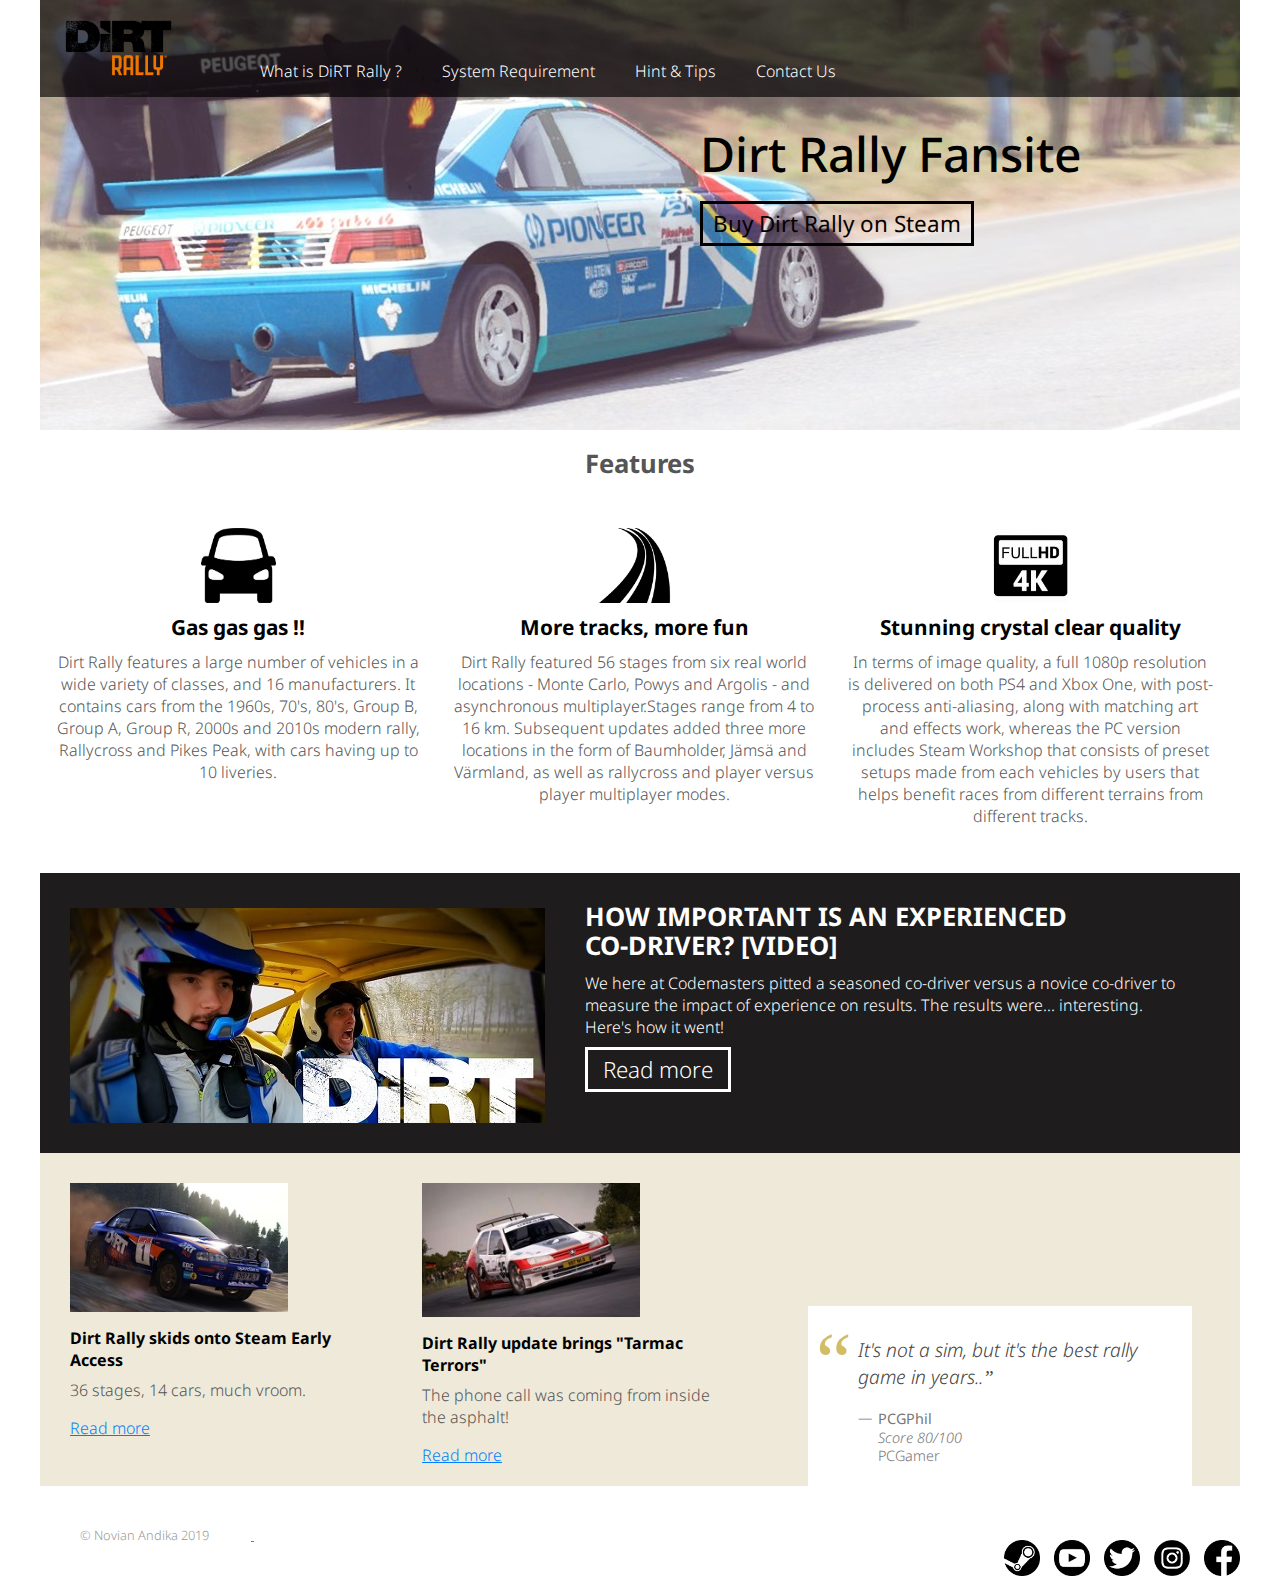
<file: index.html>
<!DOCTYPE HTML>
<html>
  <head>
    <meta http-equiv='Content-Type' content='text/html; charset=UTF-8'>
    <meta name='viewport' content='width=device-width, initial-scale=1'>
    <title>Dirt Rally</title>
    <link rel='stylesheet' type='text/css' media='screen' href='./css/screen.css'/>
  </head>
  <body>
  <div id='page'>
      <header>
        <a class='logo' title='DiRT Rally' href='index.html'></a>
        <div class='hero'>
          <h1>Dirt Rally Fansite</h1>
        <a class="btn" title="GabeN" href="./link/steam/DiRT Rally on Steam.html"><strong>Buy Dirt Rally on Steam</strong></a></div>
      </header>

      <section class='main'>
		  <center>
		  <h2>Features</h2>
		  </center>
		  <br>
        <aside>
          <div class='content gas'>
            <h3><a href='#'>Gas gas gas !!</a></h3>
            <p>Dirt Rally features a large number of vehicles in a wide variety of classes, and 16 manufacturers. It contains cars from the 1960s, 70's, 80's, Group B, Group A, Group R, 2000s and 2010s modern rally, Rallycross and Pikes Peak, with cars having up to 10 liveries.</p>
          </div>
        </aside>
        <aside>
          <div class='content track'>
            <h3><a href='#'>More tracks, more fun</a></h3>
            <p>Dirt Rally  featured 56 stages from six real world locations - Monte Carlo, Powys and Argolis - and asynchronous multiplayer.Stages range from 4 to 16 km. Subsequent updates added three more locations in the form of Baumholder, Jämsä and Värmland, as well as rallycross and player versus player multiplayer modes.</p>
          </div>
        </aside>
        <aside>
          <div class='content hd'>
            <h3><a href='#'>Stunning crystal clear quality</a></h3>
            <p>In terms of image quality, a full 1080p resolution is delivered on both PS4 and Xbox One, with post-process anti-aliasing, along with matching art and effects work, whereas the PC version includes Steam Workshop that consists of preset setups made from each vehicles by users that helps benefit races from different terrains from different tracks.</p>
          </div>
        </aside>
      </section>

      <section class='arrticle'>
        <article>
          <h2>HOW IMPORTANT IS AN EXPERIENCED <br> CO-DRIVER? [VIDEO]</h2>
          <p>We here at Codemasters pitted a seasoned co-driver versus a novice co-driver to measure the impact of experience on results. The results were... interesting. Here's how it went!</p>
          <a class='btn1' title='Co-driver' href='#'>Read more</a>
        </article>
      </section>

      <section class='berita'>
        <aside>
          <div class='content'>
            <img alt='Dirt Rally skids onto Steam Early Access' src='images/news1.jpg'/>
            <h4>Dirt Rally skids onto Steam Early Access</h4>
            <p>36 stages, 14 cars, much vroom.</p>
            <a title='Dirt Rally skids onto Steam Early Access' href='#'>Read more</a>
          </div>
        </aside>
        <aside>
          <div class='content'>
            <img alt='Dirt Rally update brings "Tarmac Terrors' src='images/news2.jpg'/>
            <h4>Dirt Rally update brings "Tarmac Terrors"</h4>
            <p>The phone call was coming from inside the asphalt!</p>
            <a title='Dirt Rally update brings "Tarmac Terrors.' href='#'>Read more</a>
          </div>
        </aside>
        <blockquote>
          <p class='quote'>It's not a sim, but it's the best rally game in years..</p>
          <p class='credit'><strong>PCGPhil</strong><br><em>Score 80/100</em><br>PCGamer</p>
        </blockquote>
      </section>

      <nav>
        <ul>
          <li>
            <a title='What is DiRT Rally ?' href='#'>What is DiRT Rally ?</a>
            <ul>
              <li>
                <a title='About the game' href="link/about.html">About the Game</a>
              </li>
              <li>
                <a title='Official Licensed FIA Rallycross' href='#'>Official Licensed FIA Rallycross</a>
              </li>
              <li>
                <a title='Iconic Rally Cars' href='#'>Iconic Rally cars</a>
                <ul>
                  <li>
                    <a title='Mitsubishi Lancer Evo X' href='#'>Mitsubishi Lancer Evo X</a>
                  </li>
                  <li>
                    <a title='My favorite cars' href='#'>Subaru WRX STI</a>
                  </li>
                </ul>
              </li>
            </ul>
          </li>
          <li><a title='System Requirement' href='#'>System Requirement</a></li>
          <li><a title='Hint & Tips' href='#'>Hint & Tips</a></li>
          <li><a title='Contact Us' href='#'>Contact Us</a></li>
        </ul>
      </nav>

		
      <footer>  
        &copy; Novian Andika 2019
        <div class='resize'>
			<img alt="Facebook" src="images/fb.png"/>
		</div>
		
		<div class="resizeinsta">
		  <img alt="Instagram" src="images/instagram-png-instagram-icon-1600.png"/>
		</div>
			
		<div class="twitter">
		 <img alt"Twitter" src="images/23681.png"/>
		</div>
		  
		  <a href="https://www.youtube.com/channel/UCoxof40YutASfqx43YLSXYA">
			<div class="youtube">
		  		<img alt"Youtube" src="images/youtube.png"/>
			</div>
		  </a>
		 
		 <a href="https://store.steampowered.com/app/310560/DiRT_Rally/">
			<div class="steam">
		  		<img alt"Steam" src="images/steam.png"/>
			</div>
	     </a>
		</footer>
    </div>
  </body>
</html>
</file>
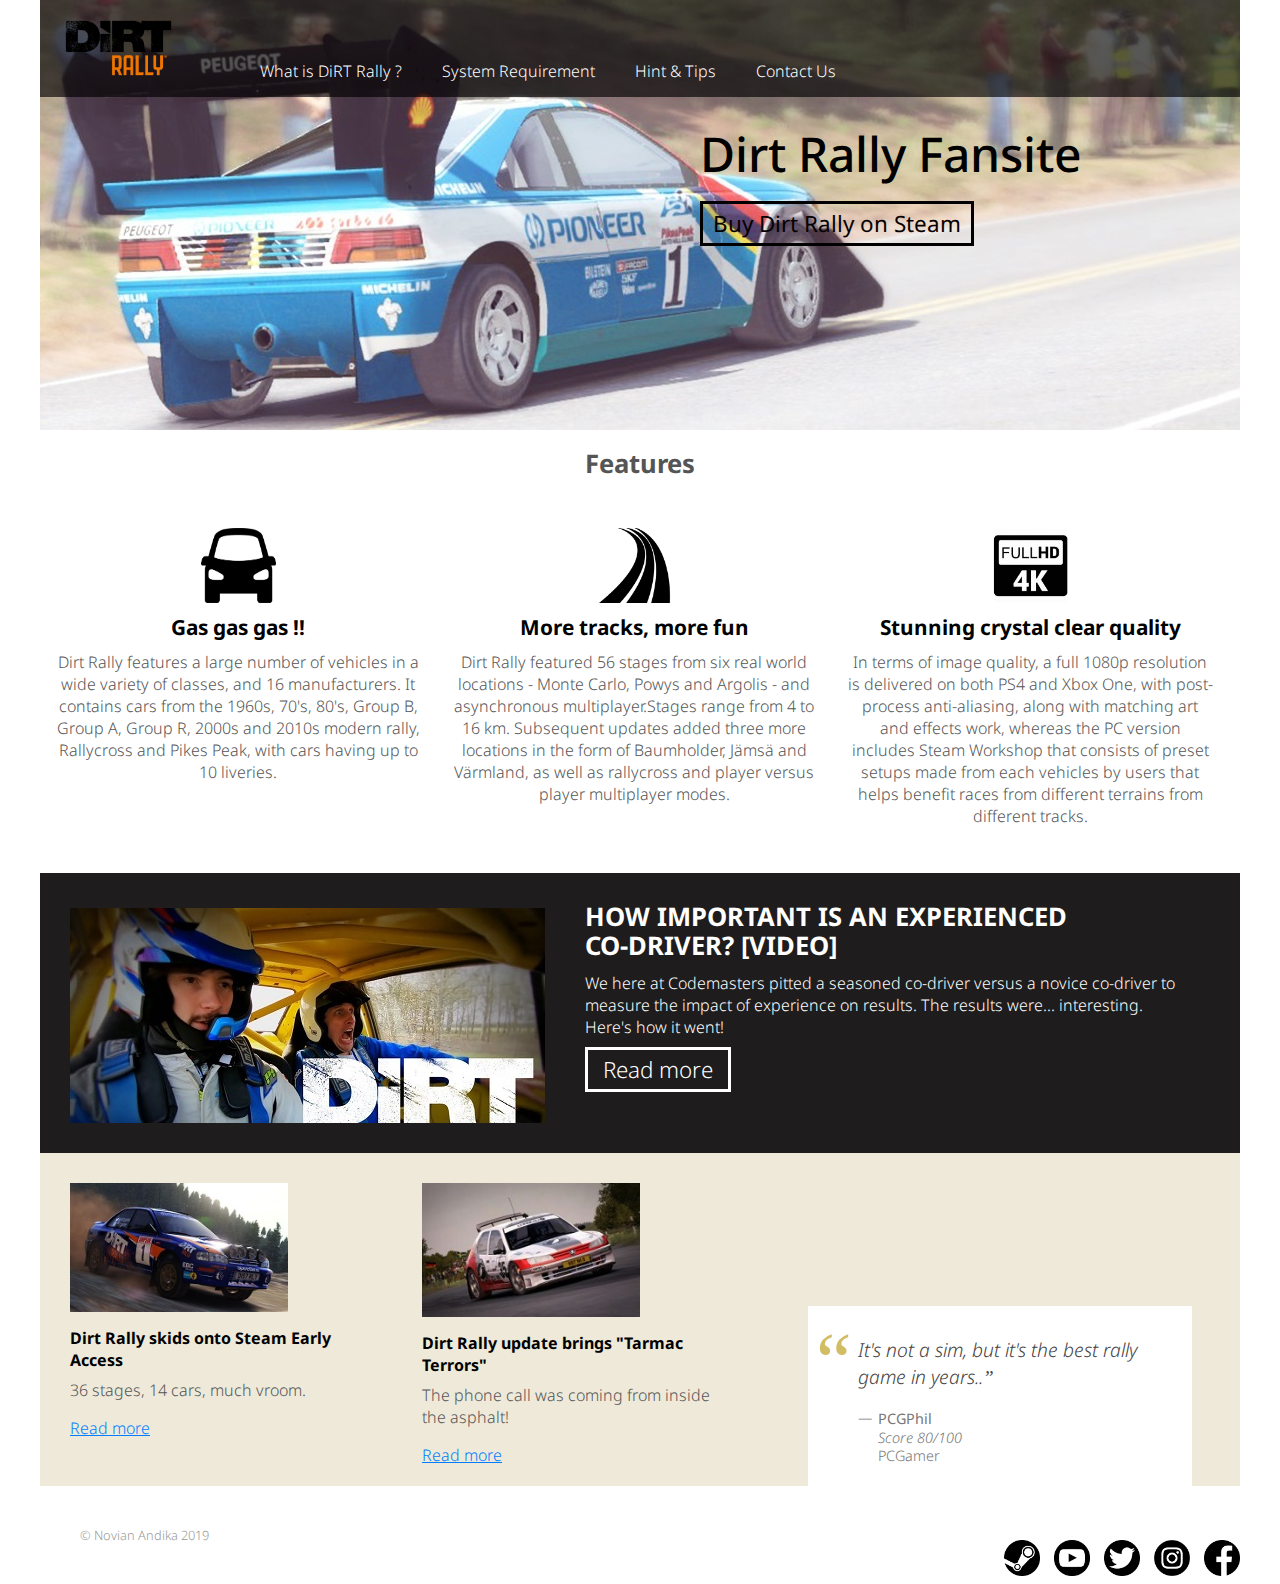
<file: novianandika/index.html>
<!DOCTYPE HTML>
<html>
  <head>
    <meta http-equiv='Content-Type' content='text/html; charset=UTF-8'>
    <meta name='viewport' content='width=device-width, initial-scale=1'>
    <title>Dirt Rally</title>
    <link rel='stylesheet' type='text/css' media='screen' href='./css/screen.css'/>
  </head>
  <body>
  <div id='page'>
      <header>
        <a class='logo' title='DiRT Rally' href='index.html'></a>
        <div class='hero'>
          <h1>Dirt Rally Fansite</h1>
        <a class="btn" title="GabeN" href="./link/steam/DiRT Rally on Steam.html"><strong>Buy Dirt Rally on Steam</strong></a></div>
      </header>

      <section class='main'>
		  <center>
		  <h2>Features</h2>
		  </center>
		  <br>
        <aside>
          <div class='content gas'>
            <h3><a href='#'>Gas gas gas !!</a></h3>
            <p>Dirt Rally features a large number of vehicles in a wide variety of classes, and 16 manufacturers. It contains cars from the 1960s, 70's, 80's, Group B, Group A, Group R, 2000s and 2010s modern rally, Rallycross and Pikes Peak, with cars having up to 10 liveries.</p>
          </div>
        </aside>
        <aside>
          <div class='content track'>
            <h3><a href='#'>More tracks, more fun</a></h3>
            <p>Dirt Rally  featured 56 stages from six real world locations - Monte Carlo, Powys and Argolis - and asynchronous multiplayer.Stages range from 4 to 16 km. Subsequent updates added three more locations in the form of Baumholder, Jämsä and Värmland, as well as rallycross and player versus player multiplayer modes.</p>
          </div>
        </aside>
        <aside>
          <div class='content hd'>
            <h3><a href='#'>Stunning crystal clear quality</a></h3>
            <p>In terms of image quality, a full 1080p resolution is delivered on both PS4 and Xbox One, with post-process anti-aliasing, along with matching art and effects work, whereas the PC version includes Steam Workshop that consists of preset setups made from each vehicles by users that helps benefit races from different terrains from different tracks.</p>
          </div>
        </aside>
      </section>

      <section class='arrticle'>
        <article>
          <h2>HOW IMPORTANT IS AN EXPERIENCED <br> CO-DRIVER? [VIDEO]</h2>
          <p>We here at Codemasters pitted a seasoned co-driver versus a novice co-driver to measure the impact of experience on results. The results were... interesting. Here's how it went!</p>
          <a class='btn1' title='Co-driver' href='#'>Read more</a>
        </article>
      </section>

      <section class='berita'>
        <aside>
          <div class='content'>
            <img alt='Dirt Rally skids onto Steam Early Access' src='images/news1.jpg'/>
            <h4>Dirt Rally skids onto Steam Early Access</h4>
            <p>36 stages, 14 cars, much vroom.</p>
            <a title='Dirt Rally skids onto Steam Early Access' href='#'>Read more</a>
          </div>
        </aside>
        <aside>
          <div class='content'>
            <img alt='Dirt Rally update brings "Tarmac Terrors' src='images/news2.jpg'/>
            <h4>Dirt Rally update brings "Tarmac Terrors"</h4>
            <p>The phone call was coming from inside the asphalt!</p>
            <a title='Dirt Rally update brings "Tarmac Terrors.' href='#'>Read more</a>
          </div>
        </aside>
        <blockquote>
          <p class='quote'>It's not a sim, but it's the best rally game in years..</p>
          <p class='credit'><strong>PCGPhil</strong><br><em>Score 80/100</em><br>PCGamer</p>
        </blockquote>
      </section>

      <nav>
        <ul>
          <li>
            <a title='What is DiRT Rally ?' href='#'>What is DiRT Rally ?</a>
            <ul>
              <li>
                <a title='About the game' href="link/about.html">About the Game</a>
              </li>
              <li>
                <a title='Official Licensed FIA Rallycross' href='#'>Official Licensed FIA Rallycross</a>
              </li>
              <li>
                <a title='Iconic Rally Cars' href='#'>Iconic Rally cars</a>
                <ul>
                  <li>
                    <a title='Mitsubishi Lancer Evo X' href='#'>Mitsubishi Lancer Evo X</a>
                  </li>
                  <li>
                    <a title='My favorite cars' href='#'>Subaru WRX STI</a>
                  </li>
                </ul>
              </li>
            </ul>
          </li>
          <li><a title='System Requirement' href='#'>System Requirement</a></li>
          <li><a title='Hint & Tips' href='#'>Hint & Tips</a></li>
          <li><a title='Contact Us' href='#'>Contact Us</a></li>
        </ul>
      </nav>

		
      <footer>  
        &copy; Novian Andika 2019
        <div class='resize'>
			<img alt="Facebook" src="images/fb.png"/>
		</div>
		
		<div class="resizeinsta">
		  <img alt="Instagram" src="images/instagram-png-instagram-icon-1600.png"/>
		</div>
			
		<div class="twitter">
		 <img alt"Twitter" src="images/23681.png"/>
		</div>
		  
		<div class="youtube">
		  <img alt"Youtube" src="images/youtube.png"/>
		</div>
		  
		<div class="steam">
		  <img alt"Steam" src="images/steam.png"/>
		</div>
		</footer>
    </div>
  </body>
</html>
</file>
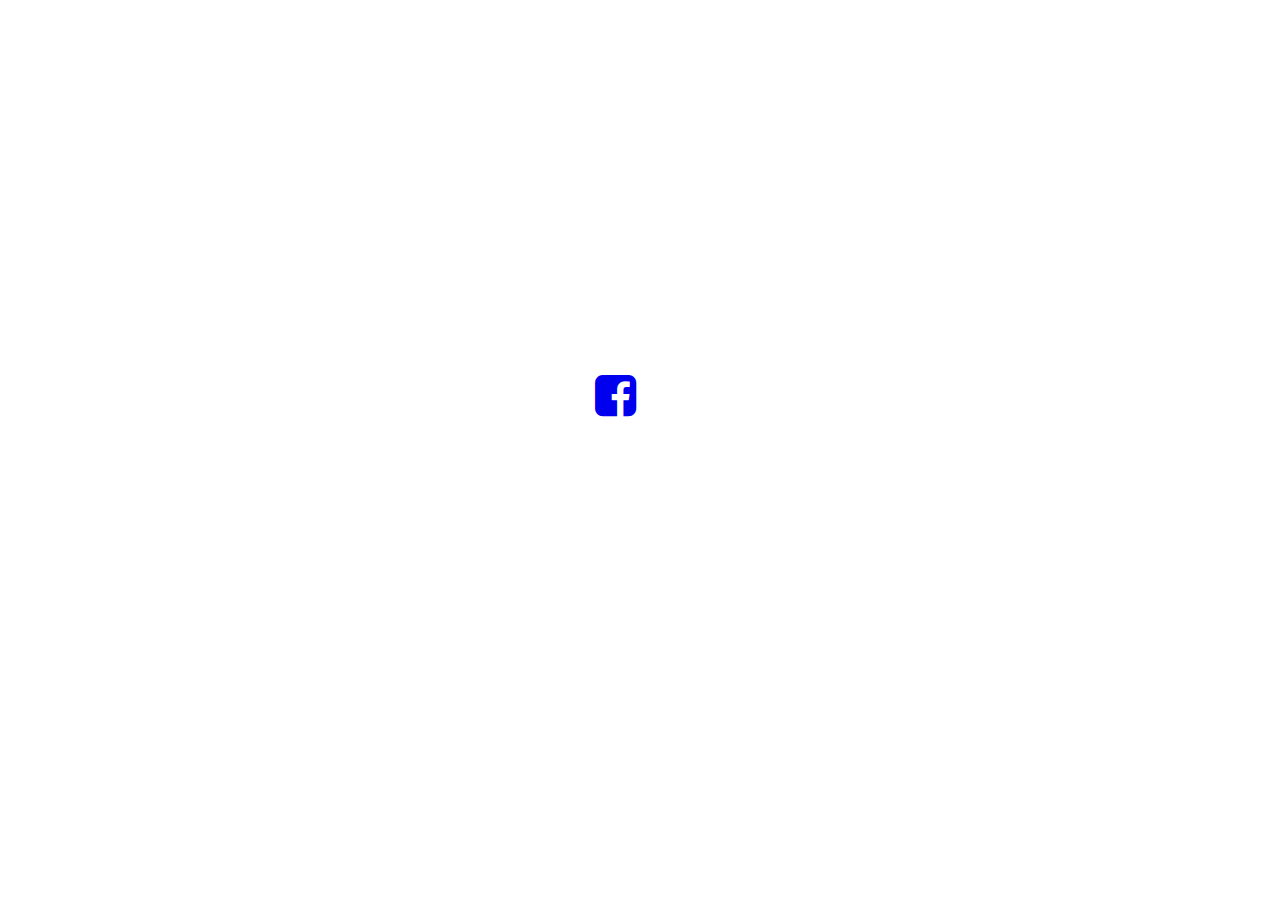
<file: link/maintenance.html>
<!DOCTYPE html>
<html lang="en-gb">
	<head>
		<meta http-equiv="content-type" content="text/html; charset=utf-8" />
		<meta name="viewport" content="width=device-width, initial-scale=1.0">
		<meta http-equiv="X-UA-Compatible" content="IE=edge,chrome=1" />

		<meta name="description" content="" />
		<meta name="keywords" content="" />

		<title>We are in Maintenance!</title>
		
		<link rel="stylesheet" href="//maxcdn.bootstrapcdn.com/font-awesome/4.7.0/css/font-awesome.min.css"/>
		<link href="https://fonts.googleapis.com/css?family=Roboto" rel="stylesheet">
		<link href="https://fonts.googleapis.com/css?family=Sedgwick+Ave" rel="stylesheet">
	</head>
	<style>
	body{
		margin-top:8.5em;
		text-align:center;
		font-family: 'Roboto', sans-serif;
		padding:0;
		color:white;
	}
	html{
	    background-image: url("https://images7.alphacoders.com/669/669123.jpg");
		background-repeat: no-repeat;
		background-attachment: fixed;
		background-position: center; 
	hr{
		width:50%;
		margin-top:2.5em;
	}
	h1{
		font-size:2.5em;
		font-family: 'Sedgwick Ave', cursive;
	}
	#email-btn {
		background:#50c878;
		color:white;
		padding:10px 20px;
		border-radius:0 5px 5px 0;
		-moz-border-radius:0 5px 5px 0;
		-webkit-border-radius:0 5px 5px 0;
		-o-border-radius:0 5px 5px 0;
		border:0 none;
		font-weight:bold;
	}
	#email-box {
		background: #eee;
		padding:10px;
		border-radius:5px 0 0 5px;
		-moz-border-radius:5px 0 0 5px;
		-webkit-border-radius:5px 0 0 5px;
		-o-border-radius:5px 0 0 5px;
		border:0 none;
		width:160px;
	}
	</style>
	<body>
		<h1> Sorry! </h1>
		<h2> Websitenya belom jadi 
		<br/> ya ditunggu aja ya ! <br/> 
 <br/><br/> - Mimin </h2>
		<p>
		<a href="https://www.facebook.com/dirtgame/"> <i class="fa fa-facebook-square fa-3x" aria-hidden="true"></i></a>&nbsp;
		<i class="fa fa-twitter-square fa-3x" aria-hidden="true"></i>
		</p>
	</body>
</html>
</file>
<file: css/screen.css>
@import url('https://fonts.googleapis.com/css?family=Noto+Sans');

body {
  font-family: 'Noto Sans', sans-serif;
  font-size: : 32px;
  font-weight: 300;
  color: #555;
  margin: 0;
  padding: 0;
}

#page {
  max-width: 1200px;
  margin: 0 auto;
  position: relative;
}

/* Text */
h1 {
  margin: 0 0 1em 0;
  font-size: 3.0em;
  font-weight: 500;
}

h2 {
  margin: 0 0 0.5em 0;
  font-size: 1.6em;
  font-weight: 700;
  line-height: 1.1em;
}

h3 {
  margin: 0 0 0.5em 0;
  font-size: 1.3em;
  font-weight: 700;
}

h4 {
  margin: 0 0 1.5em 0;
  font-size: 1em;
  font-weight: 700;
}

p {
  margin: 0 0 1em 0;
}

a {
  color: #007eff;
}

a:visited {
  color: #65b1ff;
}

a.btn {
  font-size: 1.4em;
  text-decoration: none;
  color: #060000;
  border: 3px solid #000000;
  padding: 4px 10px;
  transition: background-color 0.5s;
}

a.btn:hover {
  background-color: rgba(0,0,0,0.3); 
}

a.btn1 {
  font-size: 1.4em;
  text-decoration: none;
  color: #FFFFFF;
  border: 3px solid #FFFFFF;
  padding: 4px 15px;
  transition: background-color 0.5s;
}

a.btn:hover {
  background-color: rgba(0,0,0,0.3); 
}

/* Header */
header {
  height: 430px;
  background: #605D63 url(../images/310560_screenshots_20190311153336_1.jpg)no-repeat center bottom;
  position: relative;
  filter:
}

header a.logo {
  z-index: 1;
  position: absolute;
  display: block;
  width: 160px;
  height: 66px;
  background: url(../images/dirtlogo.png) no-repeat 0 0;
  background-size: contain;
  top: 15px;
  left: 20px;
}

header div.hero {
  position: absolute;
  width: 42%;
  top: 130px;
  left: 55%;
}

header div.hero h1 {
  line-height: 1em;
  margin: 0 0 30px 0;
  color: #000000;
}

/* Section - All */
section {
  padding: 0 30px;
}

section:after {
  content: '';
  display: block;
  clear: both;
}

/* Section - Main */
section.main {
  margin-top: 20px;
  margin-bottom: 30px;
  padding: 0;
}

section.main aside {
  width: 33%;
  float: left;
  text-align: center;
}

section.main .content {
  margin: 15px;
  background: no-repeat center top;
  background-size: 75px 75px;
  padding-top: 85px;
}

section.main aside h3 a{
  color: #000;
  text-decoration: none;
}

section.main aside h3 a:hover {
  text-decoration: underline;
}

section.main aside .content.gas {
  background-image: url(../images/car-png-icon-5.jpg);
}

section.main aside .content.track {
  background-image: url(../images/2000px-Race_track_icon_-_Noun_Project_12965.svg.png);
}

section.main aside .content.hd {
  background-image: url(../images/7-512.png);
}

/* Section - Arrticle */

section.arrticle {
  background-color: #1E1C1C;
  padding-top: 30px;
  padding-bottom: 30px;
  color: #fff;
}

section.arrticle article {
  padding: 0 20px 0 515px;
  background: url(../images/maxresdefault.jpg) no-repeat 0 5px;
  min-height: 220px;
}

/* Section - Berita */
section.berita {
  background-color: #eee9d9;
  position: relative;
}

section.berita aside {
  width: 30%;
  float: left;
  margin-right: 10px;
}

section.berita aside .content {
  padding: 30px 30px 20px 0;
}

section.berita aside .content img {
  display: block;
  margin-bottom: 15px;
  width: 70%;
}

section.berita aside .content h4 {
  margin-bottom: 0;
}

section.berita aside .content h4 {
  margin-bottom: .5em;
}

section.berita aside .content h4 {
  display: inline-block;
  color: #000000;
  font-weight: 700;
}

section.berita blockquote {
  margin: 0;
  width: 32%;
  color: #444;
  background-color: #fff;
  position: absolute;
  bottom: 0;
  right: 4%;
}

section.berita blockquote p {
  margin: 30px 30px 20px 50px;
}

section.berita blockquote p.quote {
  font-style: italic;
  font-size: 1.2em;
}

section.berita blockquote p.credit {
  color: #777;
  font-size: .9em;
  margin-top: 0;
  padding-left: 20px;
  line-height: 1.3em;
  position: relative;
}

section.berita blockquote::before{
  content: '\201c';
  color: #d2bd65;
  position: absolute;
  top: 10px;
  left: 8px;
  font-size: 5em;
  font-family: serif;
}

section.berita blockquote p.quote::after {
  content:'\201d';
  font-family: serif;
}

section.berita blockquote p.credit::before {
  content: '\2014';
  position: absolute;
  top: -1px;
  left: 0;
}

/* Navigation */
nav {
  background-color: rgba(0,0,0,0.65);
  position: absolute;
  top: 0px;
  left: 0px;
  padding: 50px 0 0 0;
  width: 100%;
}

nav::after {
  content: '';
  display: block;
  clear: both;
}

nav ul {
  list-style: none;
  margin: 0;
  padding: 0px;
}

nav ul li:hover {
  background-color: #2b0306;
}

nav ul li:hover > ul {
  display: block;
}

nav ul li a {
  display: inline-block;
  color: #fff;
  padding: 10px 20px;
  text-decoration: none;
  width: 125px;
  position: relative;
}

nav ul li a:visited {
  color: #fff;
}

nav ul li a:hover {
  background-color: #6d0911;
}

nav ul ul {
  position: absolute;
  top: 100%;
  background-color: #2b0306;
  display: none;
}

nav ul ul li {
  position: relative;
}

nav ul ul ul {
  left: 100%;
  top: 0px;
}

/* top-level */
nav > ul {
  padding-left: 200px;
}

nav > ul > li {
  float: left;
}

nav > ul > li > a {
  width: auto;
  padding: 10px 20px 15px 20px;
}



/* Footer */
footer {
  font-size: .8em;
  margin: 40px;
  color: #999;
}

footer .content {
  display: inline;
}

footer a {
  margin-left: 30px;
  color: #777;
}

footer a:visited {
  margin-left: 30px;
  color: #777;
}

footer a:hover {
  margin-left: 30px;
  color: #000;
}

footer.socmed aside .content.fb {
  background-image: url(../images/);
}


.resize {   
  width: auto;
  display: inline-block;
}

.resize img {
  width: 3%; /* Will shrink image to 30% of its original width */
  height: auto;    
  position: absolute;
  right: 0px;
}

.resizeinsta {   
  width: auto;
  display: inline-block;
}

.resizeinsta img {
  width: 3%; /* Will shrink image to 30% of its original width */
  height: auto;    
  position: absolute;
  right: 50px;
}

.twitter {
	width: auto;
	display: inline-block;
}

.twitter img {
	width: 3%;
	height: auto;
	position: absolute;
	right: 100px;
}

.youtube {
	width: auto;
	display: inline-block;
}

.youtube img {
	width: 3%;
	height: auto;
	position: absolute;
	right: 150px;
}

.steam {
	width: auto;
	display: inline-block;
}

.steam img {
	width: 3%;
	height: auto;
	position: absolute;
	right: 200px;
}
</file>
<file: novianandika/css/screen.css>
@import url('https://fonts.googleapis.com/css?family=Noto+Sans');

body {
  font-family: 'Noto Sans', sans-serif;
  font-size: : 32px;
  font-weight: 300;
  color: #555;
  margin: 0;
  padding: 0;
}

#page {
  max-width: 1200px;
  margin: 0 auto;
  position: relative;
}

/* Text */
h1 {
  margin: 0 0 1em 0;
  font-size: 3.0em;
  font-weight: 500;
}

h2 {
  margin: 0 0 0.5em 0;
  font-size: 1.6em;
  font-weight: 700;
  line-height: 1.1em;
}

h3 {
  margin: 0 0 0.5em 0;
  font-size: 1.3em;
  font-weight: 700;
}

h4 {
  margin: 0 0 1.5em 0;
  font-size: 1em;
  font-weight: 700;
}

p {
  margin: 0 0 1em 0;
}

a {
  color: #007eff;
}

a:visited {
  color: #65b1ff;
}

a.btn {
  font-size: 1.4em;
  text-decoration: none;
  color: #060000;
  border: 3px solid #000000;
  padding: 4px 10px;
  transition: background-color 0.5s;
}

a.btn:hover {
  background-color: rgba(0,0,0,0.3); 
}

a.btn1 {
  font-size: 1.4em;
  text-decoration: none;
  color: #FFFFFF;
  border: 3px solid #FFFFFF;
  padding: 4px 15px;
  transition: background-color 0.5s;
}

a.btn:hover {
  background-color: rgba(0,0,0,0.3); 
}

/* Header */
header {
  height: 430px;
  background: #605D63 url(../images/310560_screenshots_20190311153336_1.jpg)no-repeat center bottom;
  position: relative;
  filter:
}

header a.logo {
  z-index: 1;
  position: absolute;
  display: block;
  width: 160px;
  height: 66px;
  background: url(../images/dirtlogo.png) no-repeat 0 0;
  background-size: contain;
  top: 15px;
  left: 20px;
  filter: 
}

header div.hero {
  position: absolute;
  width: 42%;
  top: 130px;
  left: 55%;
}

header div.hero h1 {
  line-height: 1em;
  margin: 0 0 30px 0;
  color: #000000;
}

/* Section - All */
section {
  padding: 0 30px;
}

section:after {
  content: '';
  display: block;
  clear: both;
}

/* Section - Main */
section.main {
  margin-top: 20px;
  margin-bottom: 30px;
  padding: 0;
}

section.main aside {
  width: 33%;
  float: left;
  text-align: center;
}

section.main .content {
  margin: 15px;
  background: no-repeat center top;
  background-size: 75px 75px;
  padding-top: 85px;
}

section.main aside h3 a{
  color: #000;
  text-decoration: none;
}

section.main aside h3 a:hover {
  text-decoration: underline;
}

section.main aside .content.gas {
  background-image: url(../images/car-png-icon-5.jpg);
}

section.main aside .content.track {
  background-image: url(../images/2000px-Race_track_icon_-_Noun_Project_12965.svg.png);
}

section.main aside .content.hd {
  background-image: url(../images/7-512.png);
}

/* Section - Arrticle */

section.arrticle {
  background-color: #1E1C1C;
  padding-top: 30px;
  padding-bottom: 30px;
  color: #fff;
}

section.arrticle article {
  padding: 0 20px 0 515px;
  background: url(../images/maxresdefault.jpg) no-repeat 0 5px;
  min-height: 220px;
}

/* Section - Berita */
section.berita {
  background-color: #eee9d9;
  position: relative;
}

section.berita aside {
  width: 30%;
  float: left;
  margin-right: 10px;
}

section.berita aside .content {
  padding: 30px 30px 20px 0;
}

section.berita aside .content img {
  display: block;
  margin-bottom: 15px;
  width: 70%;
}

section.berita aside .content h4 {
  margin-bottom: 0;
}

section.berita aside .content h4 {
  margin-bottom: .5em;
}

section.berita aside .content h4 {
  display: inline-block;
  color: #000000;
  font-weight: 700;
}

section.berita blockquote {
  margin: 0;
  width: 32%;
  color: #444;
  background-color: #fff;
  position: absolute;
  bottom: 0;
  right: 4%;
}

section.berita blockquote p {
  margin: 30px 30px 20px 50px;
}

section.berita blockquote p.quote {
  font-style: italic;
  font-size: 1.2em;
}

section.berita blockquote p.credit {
  color: #777;
  font-size: .9em;
  margin-top: 0;
  padding-left: 20px;
  line-height: 1.3em;
  position: relative;
}

section.berita blockquote::before{
  content: '\201c';
  color: #d2bd65;
  position: absolute;
  top: 10px;
  left: 8px;
  font-size: 5em;
  font-family: serif;
}

section.berita blockquote p.quote::after {
  content:'\201d';
  font-family: serif;
}

section.berita blockquote p.credit::before {
  content: '\2014';
  position: absolute;
  top: -1px;
  left: 0;
}

/* Navigation */
nav {
  background-color: rgba(0,0,0,0.65);
  position: absolute;
  top: 0px;
  left: 0px;
  padding: 50px 0 0 0;
  width: 100%;
}

nav::after {
  content: '';
  display: block;
  clear: both;
}

nav ul {
  list-style: none;
  margin: 0;
  padding: 0px;
}

nav ul li:hover {
  background-color: #000000;
}

nav ul li:hover > ul {
  display: block;
}

nav ul li a {
  display: inline-block;
  color: #fff;
  padding: 10px 20px;
  text-decoration: none;
  width: 125px;
  position: relative;
}

nav ul li a:visited {
  color: #fff;
}

nav ul li a:hover {
  background-color: #000000;
}

nav ul ul {
  position: absolute;
  top: 100%;
  background-color: #1A1918;
  display: none;
}

nav ul ul li {
  position: relative;
}

nav ul ul ul {
  left: 100%;
  top: 0px;
}

/* top-level */
nav > ul {
  padding-left: 200px;
}

nav > ul > li {
  float: left;
}

nav > ul > li > a {
  width: auto;
  padding: 10px 20px 15px 20px;
}



/* Footer */
footer {
  font-size: .8em;
  margin: 40px;
  color: #999;
}

footer .content {
  display: inline;
}

footer a {
  margin-left: 30px;
  color: #777;
}

footer a:visited {
  margin-left: 30px;
  color: #777;
}

footer a:hover {
  margin-left: 30px;
  color: #000;
}

footer.socmed aside .content.fb {
  background-image: url(../images/);
}


.resize {   
  width: auto;
  display: inline-block;
}

.resize img {
  width: 3%; /* Will shrink image to 30% of its original width */
  height: auto;    
  position: absolute;
  right: 0px;
}

.resizeinsta {   
  width: auto;
  display: inline-block;
}

.resizeinsta img {
  width: 3%; /* Will shrink image to 30% of its original width */
  height: auto;    
  position: absolute;
  right: 50px;
}

.twitter {
	width: auto;
	display: inline-block;
}

.twitter img {
	width: 3%;
	height: auto;
	position: absolute;
	right: 100px;
}

.youtube {
	width: auto;
	display: inline-block;
}

.youtube img {
	width: 3%;
	height: auto;
	position: absolute;
	right: 150px;
}

.steam {
	width: auto;
	display: inline-block;
}

.steam img {
	width: 3%;
	height: auto;
	position: absolute;
	right: 200px;
}
</file>
